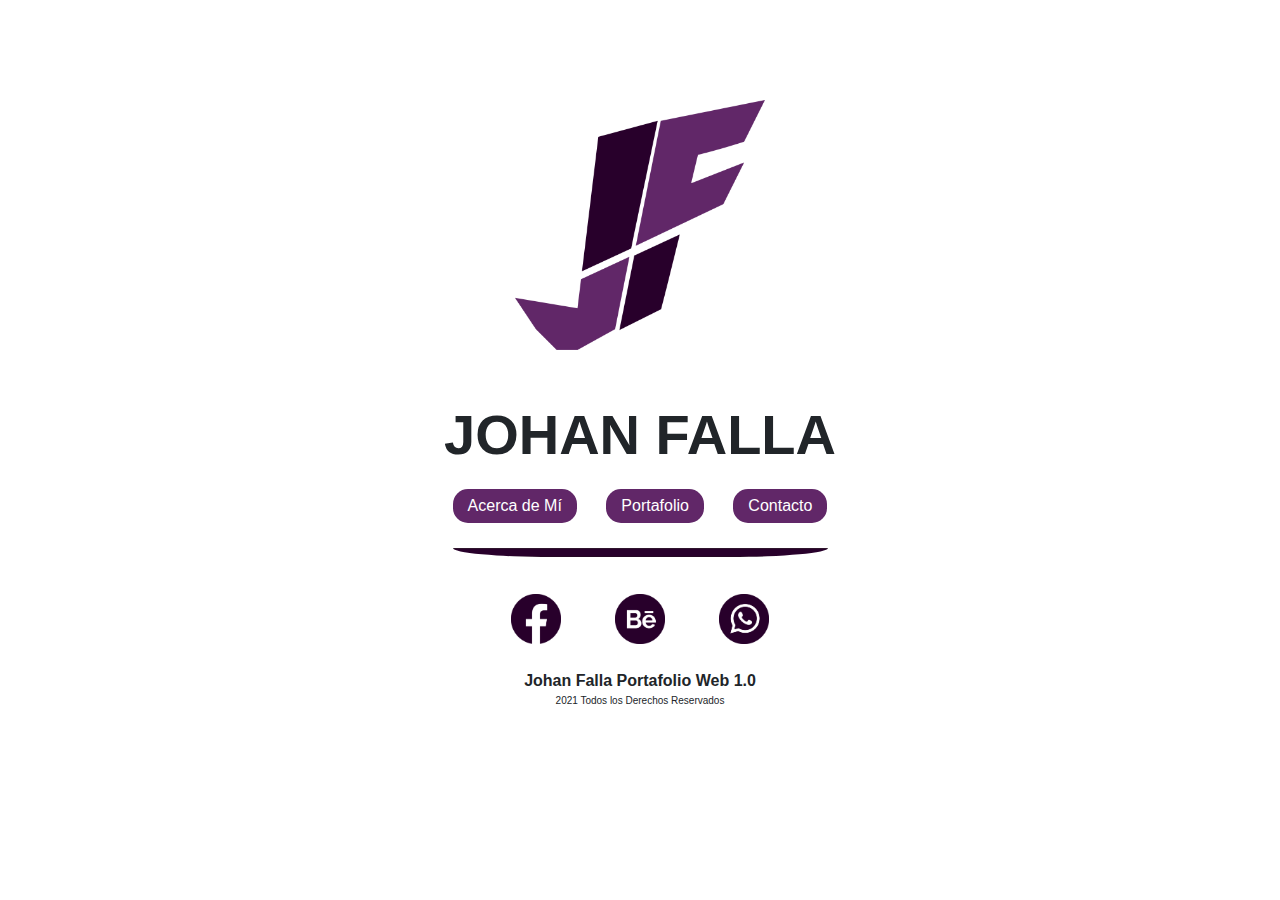
<file: index.html>
<!DOCTYPE html>
<html lang="es">
  <head>
    <meta charset="utf-8">
	<meta http-equiv="X-UA-Compatible" content="IE=edge">
	<meta name="viewport" content="width=device-width, initial-scale=1">
    <title>Johan Falla Website</title>
    <!-- Bootstrap -->
	<link href="css/bootstrap-4.4.1.css" rel="stylesheet">
	<link href="style/style.css" rel="stylesheet" type="text/css">
	<link href="img/fabicon.ico" type="image/x-icon" rel="shortcut icon">
  </head>
  <body>
	  
<div class="container-fluid">
		<div class="row">
			<div class="col-xs-12 col-sm-12 col-md-12 col-lg-12" id="logo">
	  			<img src="img/DISEÑO FINAL DEL LOGO COMPLETO.png" alt="Logo_de_Marca" id="LOGO">
			</div>
		</div>
		<div class="row">
			<div class="col-xs-12 col-sm-12 col-md-12 col-lg-12" id="Title">
				<h1><b>JOHAN FALLA</b></h1>
			</div>
		</div>
		<div class="row">
			<div class="col-xs-12 col-sm-12 col-md-12 col-lg-12" id="Buttons">
				<a href="Acercademi.html"><button class="button">Acerca de Mí</button></a>
				<a href="Portafolio.html"><button class="button">Portafolio</button></a>
				<a href="Contact.html"><button class="button">Contacto</button></a>
			</div>
		</div>
		<div class="row">
			<div class="col-xs-12 col-sm-12 col-md-12 col-lg-12" id="spacebar">
	  			<img src="img/SpaceBar.png" alt="spacebar" id="spacebaar">
			</div>
		</div>
	<div class="row">
			<div class="col-xs-12 col-sm-12 col-md-12 col-lg-12">
		   		<a href="https://www.facebook.com/"><img src="img/Facebook.png" alt="IconoFacebook" id="Fbicon"></a>
				<a href="https://behance.net/"><img src="img/Behance.png" alt="IconoFacebook" id="Bhicon"></a>
				<a href="https://web.whatsapp.com/"><img src="img/Whatsapp.png" alt="IconoFacebook" id="Whicon"></a>
		</div>
			
	 </div>
</div>
<footer><b>Johan Falla Portafolio Web 1.0</b>
	  <p id="footerpa">2021 Todos los Derechos Reservados</p></footer>

	<!-- jQuery (necessary for Bootstrap's JavaScript plugins) --> 
	<script src="js/jquery-3.4.1.min.js"></script>

	<!-- Include all compiled plugins (below), or include individual files as needed -->
	<script src="js/popper.min.js"></script> 
	<script src="js/bootstrap-4.4.1.js"></script>
  </body>
</html>
</file>
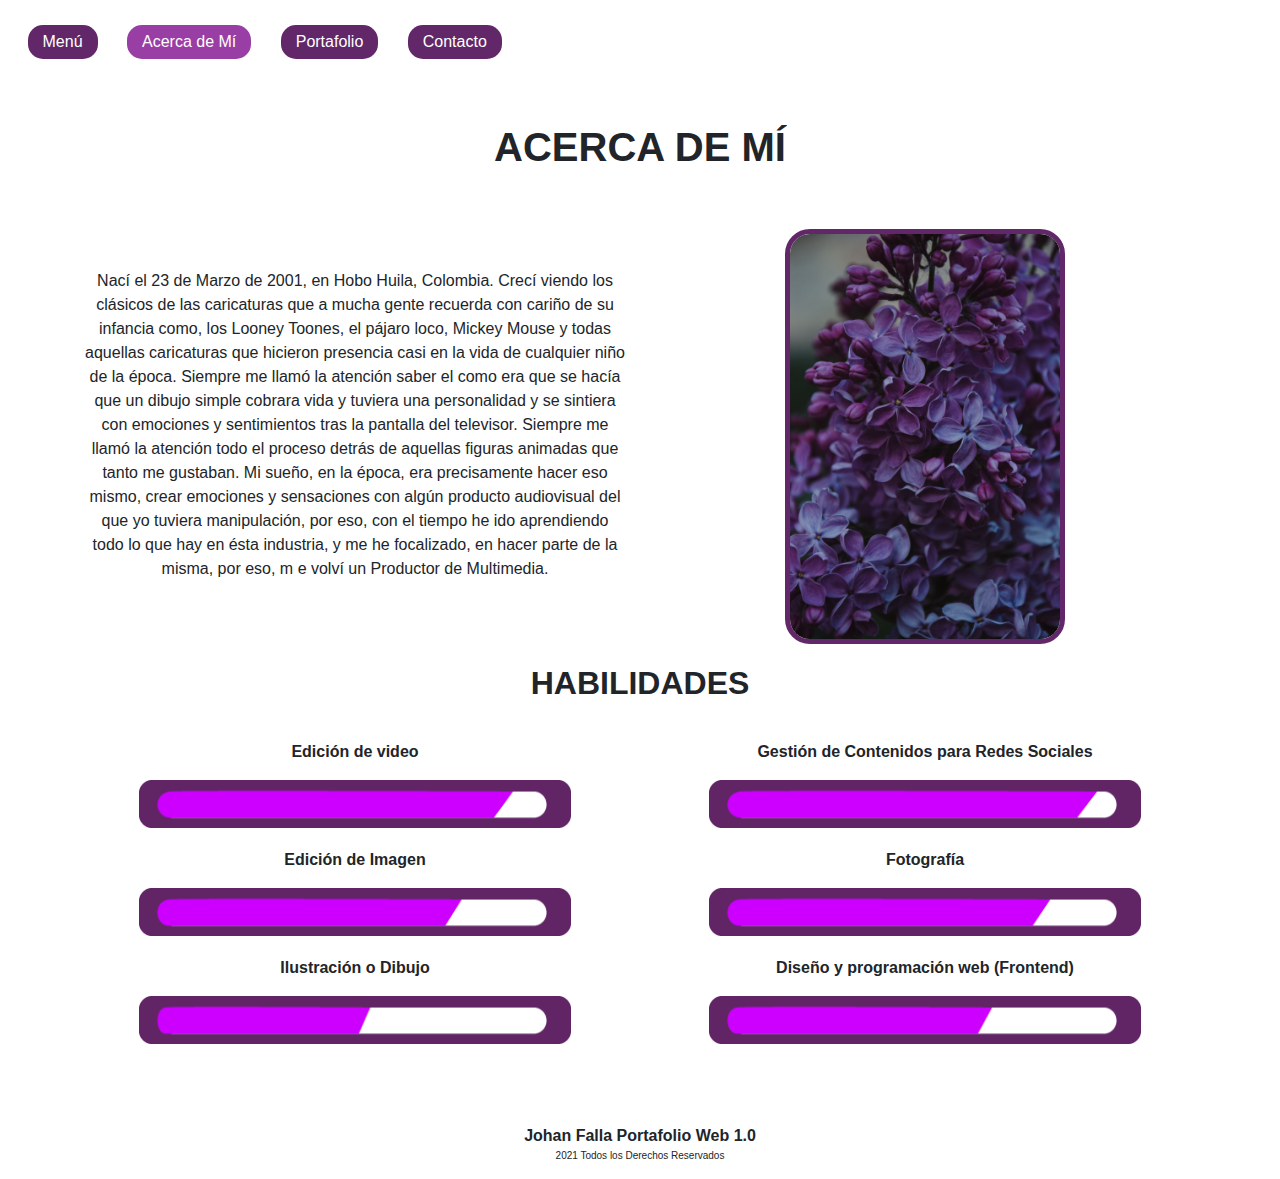
<file: Acercademi.html>
<!DOCTYPE html>
<html lang="es">
  <head>
    <meta charset="utf-8">
	<meta http-equiv="X-UA-Compatible" content="IE=edge">
	<meta name="viewport" content="width=device-width, initial-scale=1">
    <title>Acerca de mí Johan Falla Website</title>
    <!-- Bootstrap -->
	<link href="css/bootstrap-4.4.1.css" rel="stylesheet">
	<link href="amstyle.css" rel="stylesheet" type="text/css">
	<link href="img/fabicon.ico" type="image/x-icon" rel="shortcut icon">
  </head>

	
<body>
	  
	  <div class="container-fluid">
		  
		  <div class="row" id="botones">	  	
		    <div class="col-xs-12 col-sm-12 col-md-12 col-lg-12" id="MenuBTN">
				  <a href="index.html"><button class="button">Menú</button></a>
				  <a href="Acercademi.html"><button class="button" id="colorred2">Acerca de Mí</button></a>
				  <a href="Portafolio.html"><button class="button">Portafolio</button></a>
				  <a href="Contact.html"><button class="button">Contacto</button></a>
			  </div>
		  </div>
		  
		  <div class="row">
		  	<div class="col-xs-12 col-sm-12 col-md-12 col-lg-12" id="Titulo">
			  <h1><b>ACERCA DE MÍ</b></h1>
			</div>
		  </div>
		  
		  <div class="container">
			  
			  <div class="row">
			  	<div class="col-xs-12 col-sm-12 col-md-6 col-lg-6" id="textoa">
			  	  <p1>Nací el 23 de Marzo de 2001, en Hobo Huila, Colombia. Crecí viendo los clásicos de las caricaturas que a mucha gente recuerda con cariño de su infancia como, los Looney Toones, el pájaro loco, Mickey Mouse y todas aquellas caricaturas que hicieron presencia casi en la vida de cualquier niño de la época. Siempre me llamó la atención saber el como era que se hacía que un dibujo simple cobrara vida y tuviera una personalidad y se sintiera con emociones y sentimientos tras la pantalla del televisor. Siempre me llamó la atención todo el proceso detrás de aquellas figuras animadas que tanto me gustaban. Mi sueño, en la época, era precisamente hacer eso mismo, crear emociones y sensaciones con algún producto audiovisual del que yo tuviera manipulación, por eso, con el tiempo he ido aprendiendo todo lo que hay en ésta industria, y me he focalizado, en hacer parte de la misma, por eso, m</p1>
				  	<p1>e volví un Productor de Multimedia.</p1>
                </div>
				  
			    <div class="col-xs-12 col-sm-12 col-md-6 col-lg-6" id="imagen">
					  <img src="img/filee.jpg" alt="imagen1" id="relleno">
				  </div>
			  </div>
				
			  
		  </div>
		<div class="row">
		  	<div class="col-xs-12 col-sm-12 col-md-12 col-lg-12" id="Habilidades">
				<h2 id="hab"><b>HABILIDADES</b></h2>
			</div>
		</div>
		 <div class="container">
		  <div class="row">
			  <div class="col-xs-12 col-sm-12 col-md-6 col-lg-6" id="EdicionV">
		  	 	<card>
					<p><b>Edición de video</b></p>
					<img src="img/barra 1.png" alt="BarraE" id="Barra1">
			  	</card>
			  </div>
			  
			  <div class="col-xs-12 col-sm-12 col-md-6 col-lg-6" id="Gest">
			  	<card>
					<p><b>Gestión de Contenidos para Redes Sociales</b></p>
					<img src="img/barra 2.png" alt="BarraG" id="Barra2">
			  	</card>
			  </div>
			  
			  <div class="col-xs-12 col-sm-12 col-md-6 col-lg-6" id="eimg">
			  	<card>
					<p><b>Edición de Imagen</b></p>
					<img src="img/barra 3.png" alt="BarraIM" id="Barra3">
			  	</card>
			  </div>
			  
			  <div class="col-xs-12 col-sm-12 col-md-6 col-lg-6" id="photo">
			  <card>
					<p><b>Fotografía</b></p>
					<img src="img/barra 4.png" alt="BarraFt" id="Barra4">
			  	</card>
			  </div>
			  
		    <div class="col-xs-12 col-sm-12 col-md-6 col-lg-6" id="Dibujo">
			  <card>
					<p><b>Ilustración o Dibujo</b></p>
					<img src="img/barra 5.png" alt="BarraFt" id="Barra5">
			  	</card>
			  </div>
			  
		    <div class="col-xs-12 col-sm-12 col-md-6 col-lg-6" id="webh">
			  <card>
					<p><b>Diseño y programación web (Frontend)</b></p>
					<img src="img/barra 6.png" alt="BarraFt" id="Barra6">
			  	</card>
			  </div>
		   </div>
		  </div>
	</div>  
<footer><b>Johan Falla Portafolio Web 1.0</b>
	  <p id="footerpa">2021 Todos los Derechos Reservados</p></footer>
	
<script src="js/jquery-3.4.1.min.js"></script>
	<script src="js/popper.min.js"></script> 
	<script src="js/bootstrap-4.4.1.js"></script>
  </body>
</html>
</file>
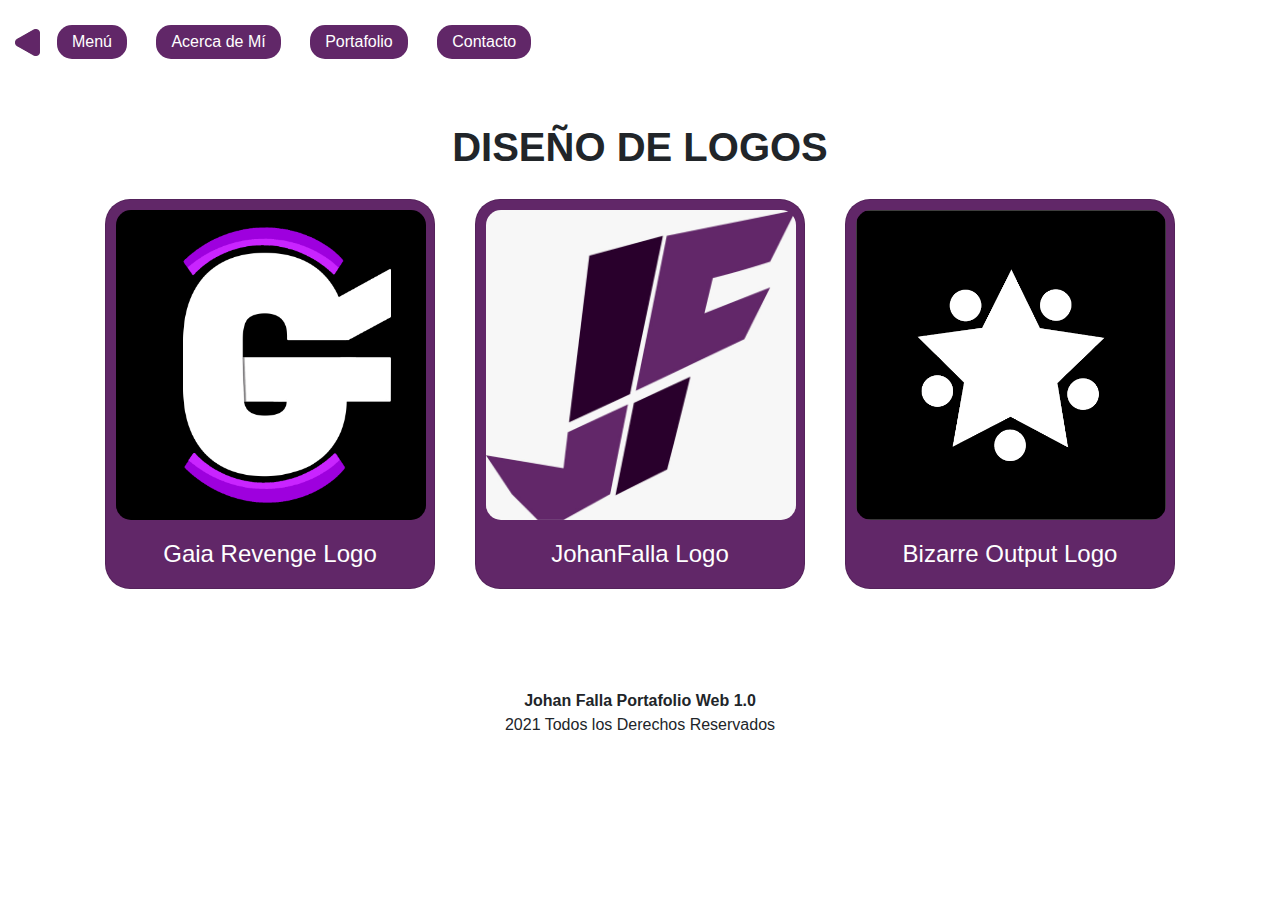
<file: diseñodelogos.html>
<!DOCTYPE html>
<html lang="es">
  <head>
    <meta charset="utf-8">
	<meta http-equiv="X-UA-Compatible" content="IE=edge">
	<meta name="viewport" content="width=device-width, initial-scale=1">
    <title>Diseño de Logos Johan Falla Website</title>
    <!-- Bootstrap -->
	<link href="css/bootstrap-4.4.1.css" rel="stylesheet">
	<link href="dl.css" rel="stylesheet" type="text/css">
	<link href="img/fabicon.ico" type="image/x-icon" rel="shortcut icon">
  </head>
  <body>
	  
	  <div class="container-fluid">
		  
		  <div class="row" id="botones">	  	
		    <div class="col-xs-12 col-sm-12 col-md-12 col-lg-12" id="MenuBTN">
				 <a href="Portafolio.html"><img src="img/backbtn.png" alt="atras" id="backimg"></a>
				 <a href="index.html"><button class="button">Menú</button></a>
				 <a href="Acercademi.html"><button class="button">Acerca de Mí</button></a>
				 <a href="Portafolio.html"><button class="button">Portafolio</button></a>
				 <a href="Contact.html"><button class="button">Contacto</button></a>
			  </div>
		  </div>
		  
		  <div class="row">
		  	<div class="col-xs-12 col-sm-12 col-md-12 col-lg-12" id="Titulo">
			  <h1><b>DISEÑO DE LOGOS</b></h1>
			</div>
		  </div>
	  </div>
	  
<div class="container">
	
<div class="card">
		<img src="img/logoz.png" alt="logo">
		<h4>Gaia Revenge Logo</h4>
				
</div>	
		
<div class="card">
		<img src="img/logo.png" alt="logo">
		<h4>JohanFalla Logo </h4>
	
</div>
			
			
<div class="card">
		<img src="img/bizarre.png" alt="logo">
		<h4>Bizarre Output Logo</h4>
				
</div>
			
		  
</div>
<footer>
	<p><b>Johan Falla Portafolio Web 1.0</b><br>
  2021 Todos los Derechos Reservados</p></footer>
	<script src="js/jquery-3.4.1.min.js"></script>
	<script src="js/popper.min.js"></script> 
	<script src="js/bootstrap-4.4.1.js"></script>
 </body>
</html>
</file>
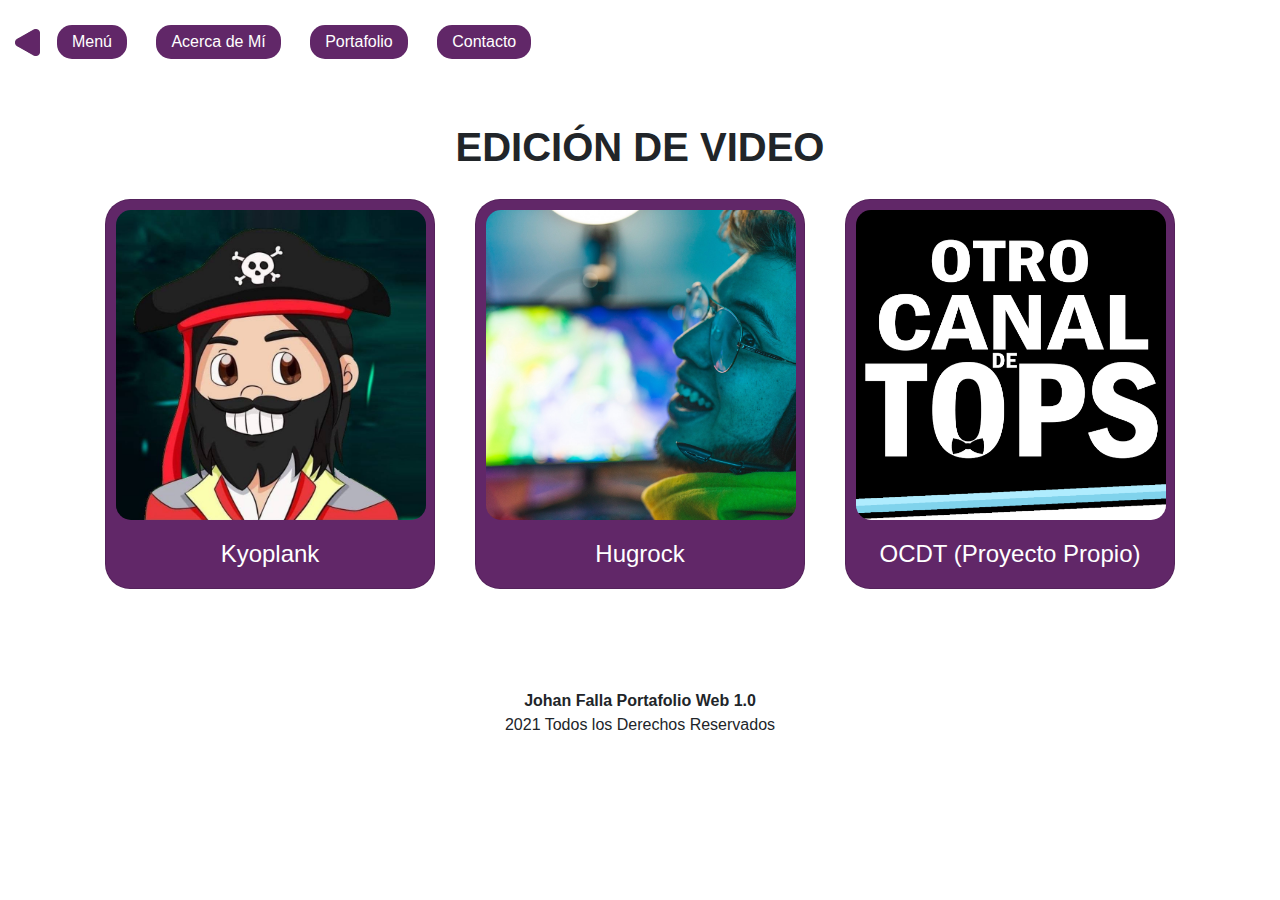
<file: Edición de Video.html>
<!DOCTYPE html>
<html lang="es">
  <head>
    <meta charset="utf-8">
	<meta http-equiv="X-UA-Compatible" content="IE=edge">
	<meta name="viewport" content="width=device-width, initial-scale=1">
    <title>Edición de Video Johan Falla Website</title>
    <!-- Bootstrap -->
	<link href="css/bootstrap-4.4.1.css" rel="stylesheet">
	<link href="ev.css" rel="stylesheet" type="text/css">
	<link href="img/fabicon.ico" type="image/x-icon" rel="shortcut icon">
  </head>
  <body>
	  
	  <div class="container-fluid">
		  
		  <div class="row" id="botones">	  	
		    <div class="col-xs-12 col-sm-12 col-md-12 col-lg-12" id="MenuBTN">
				<a href="Portafolio.html"><img src="img/backbtn.png" alt="atras" id="backimg"></a>
				 <a href="index.html"><button class="button">Menú</button></a>
				 <a href="Acercademi.html"><button class="button">Acerca de Mí</button></a>
				 <a href="Portafolio.html"><button class="button">Portafolio</button></a>
				 <a href="Contact.html"><button class="button">Contacto</button></a>
			  </div>
		  </div>
		  
		  <div class="row">
		  	<div class="col-xs-12 col-sm-12 col-md-12 col-lg-12" id="Titulo">
				<h1><b>EDICIÓN DE VIDEO</b></h1>
			</div>
		  </div>
	  </div>


<div class="container">
	<a href="https://drive.google.com/drive/folders/1DgxEDnratp2SKX8L3KcsLDh5Ub1ZKwUA?usp=sharing" target="_blank">
		<div class="card">
		<img src="img/Kyoplank.jpg" alt="logo">
		<h4>Kyoplank</h4>
				
		</div>	
	</a>	

<a href="https://drive.google.com/drive/folders/1dfAIEYgU1NbWiQVdQRcwYQXb6XVvcSEf?usp=sharing" target="_blank">
	<div class="card">
		<img src="img/Hugrock.jpg" alt="logo">
		<h4> Hugrock</h4>
	</div>
</a>	

<a href="https://www.youtube.com/channel/UCr5Aj7gqs-yBYbFt4_TVzDQ" target="_blank">
	<div class="card">
		<img src="img/ocdt.png" alt="logo">
		<h4>OCDT (Proyecto Propio)</h4>	
	</div>
</a>
</div>
	  
	  
<footer>
	<p><b>Johan Falla Portafolio Web 1.0</b><br>
  2021 Todos los Derechos Reservados</p></footer>
	<script src="js/jquery-3.4.1.min.js"></script>
	<script src="js/popper.min.js"></script> 
	<script src="js/bootstrap-4.4.1.js"></script>
 </body>
</html>
</file>
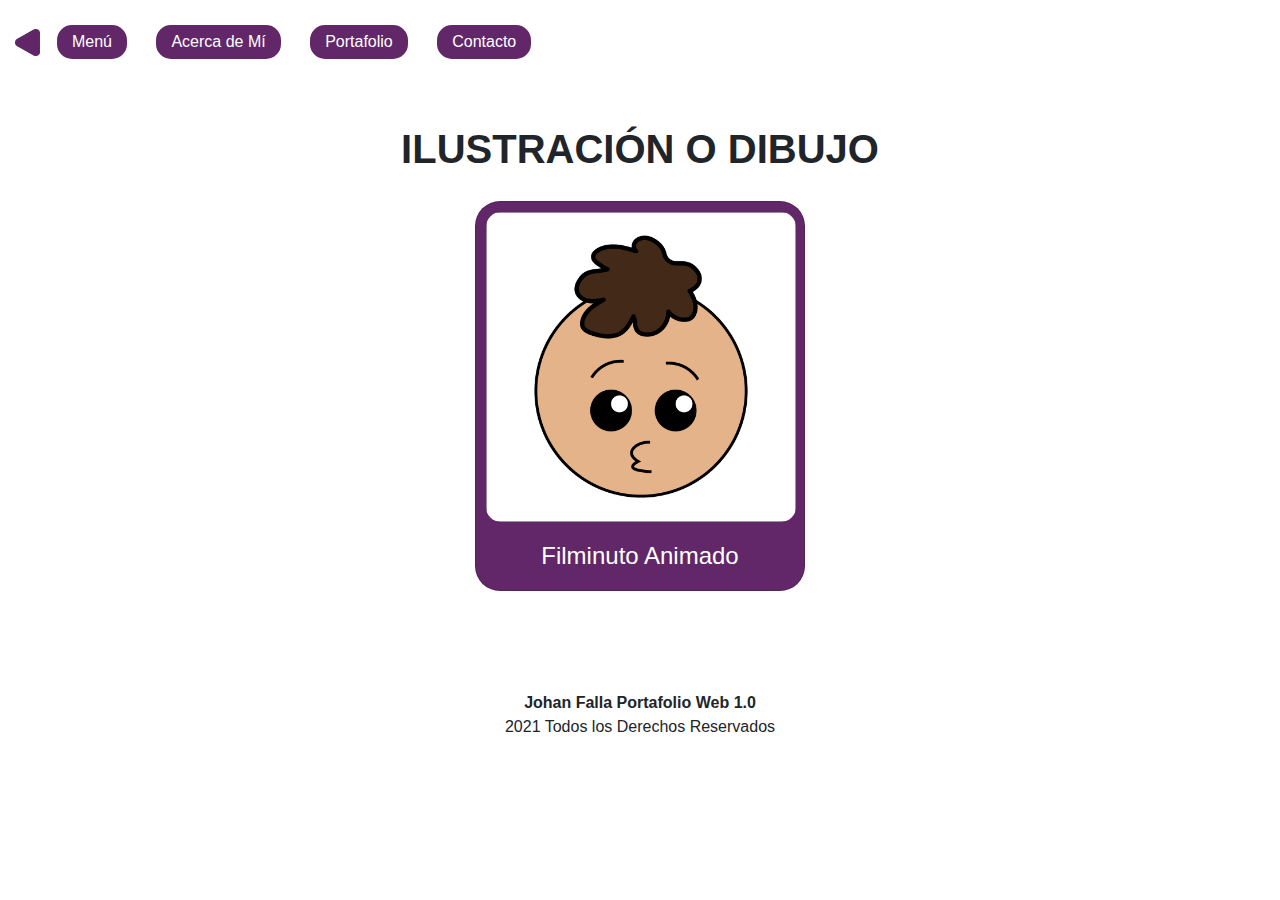
<file: Ilustracion.html>
<!DOCTYPE html>
<html lang="es">
  <head>
    <meta charset="utf-8">
	<meta http-equiv="X-UA-Compatible" content="IE=edge">
	<meta name="viewport" content="width=device-width, initial-scale=1">
    <title>Ilustración Johan Falla Website</title>
    <!-- Bootstrap -->
	<link href="css/bootstrap-4.4.1.css" rel="stylesheet">
	<link href="i.css" rel="stylesheet" type="text/css">
	<link href="img/fabicon.ico" type="image/x-icon" rel="shortcut icon">
  </head>
  <body>
	  
<div class="container-fluid">
		  
	<div class="row" id="botones">	  	
		<div class="col-xs-12 col-sm-12 col-md-12 col-lg-12" id="MenuBTN">
			<a href="Portafolio.html"><img src="img/backbtn.png" alt="atras" id="backimg"></a>
			<a href="index.html"><button class="button">Menú</button></a>
			<a href="Acercademi.html"><button class="button">Acerca de Mí</button></a>
			<a href="Portafolio.html"><button class="button">Portafolio</button></a>
			<a href="Contact.html"><button class="button">Contacto</button></a>
		</div>
	</div>	  
</div>
<div class="row">
		  	<div class="col-xs-12 col-sm-12 col-md-12 col-lg-12" id="Titulo">
				<h1><b>ILUSTRACIÓN O DIBUJO</b></h1>
			</div>
		  </div>
<div class="container">
	<a href="https://drive.google.com/drive/folders/15op5c2oErjgcVAAlt8Z1hXrKawKiNeX7?usp=sharing" target="_blank">
		<div class="card">
		<img src="img/person.png" alt="logo">
		<h4>Filminuto Animado</h4>
				
		</div>	
	</a>	
</div>
	  
	  
<footer>
	<p><b>Johan Falla Portafolio Web 1.0</b><br>
  2021 Todos los Derechos Reservados</p></footer>
	<script src="js/jquery-3.4.1.min.js"></script>
	<script src="js/popper.min.js"></script> 
	<script src="js/bootstrap-4.4.1.js"></script>
 </body>
</html>
</file>
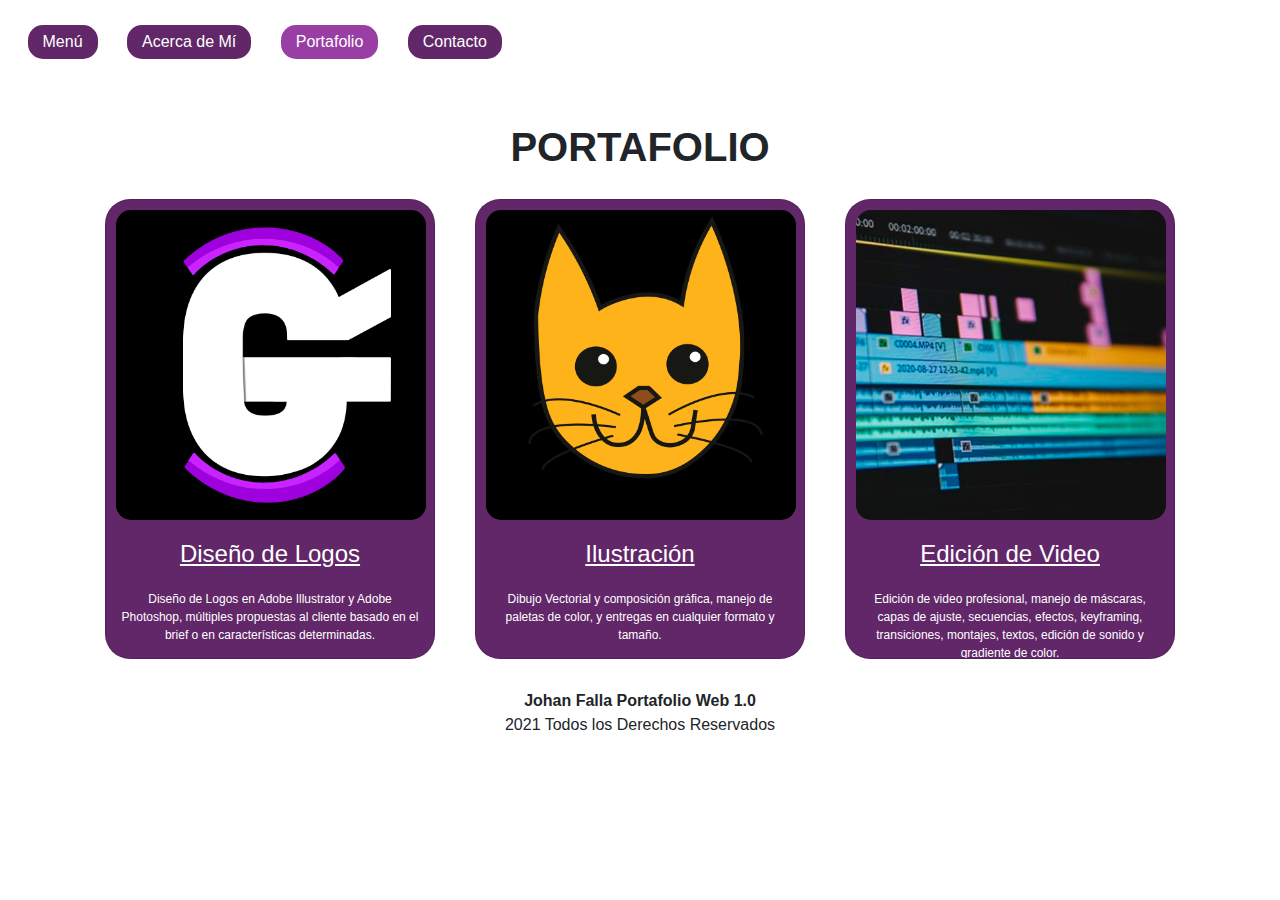
<file: Portafolio.html>
<!DOCTYPE html>
<html lang="es">
  <head>
    <meta charset="utf-8">
	<meta http-equiv="X-UA-Compatible" content="IE=edge">
	<meta name="viewport" content="width=device-width, initial-scale=1">
    <title>Portafolio Johan Falla Website</title>
    <!-- Bootstrap -->
	<link href="css/bootstrap-4.4.1.css" rel="stylesheet">
	<link href="pstyle.css" rel="stylesheet" type="text/css">
	<link href="img/fabicon.ico" type="image/x-icon" rel="shortcut icon">
  </head>
  <body>
	  
	  <div class="container-fluid">
		  
		  <div class="row" id="botones">	  	
		    <div class="col-xs-12 col-sm-12 col-md-12 col-lg-12" id="MenuBTN">
				 <a href="index.html"><button class="button">Menú</button></a>
				 <a href="Acercademi.html"><button class="button">Acerca de Mí</button></a>
				 <a href="Portafolio.html"><button class="button" id="colorred">Portafolio</button></a>
				 <a href="Contact.html"><button class="button">Contacto</button></a>
			  </div>
		  </div>
		  
		  <div class="row">
		  	<div class="col-xs-12 col-sm-12 col-md-12 col-lg-12" id="Titulo">
			  <h1><b>PORTAFOLIO</b></h1>
			</div>
		  </div>
	    <div class="container">
		  	<a href="diseñodelogos.html">
			<div class="card">
			 	<img src="img/logoz.png" alt="logo">
				<h4><u>Diseño de Logos</u></h4>
				<p>Diseño de Logos en Adobe Illustrator y Adobe Photoshop, múltiples propuestas al cliente basado en el brief o en características determinadas. </p>
			</div>
			</a>
			
		<a href="Ilustracion.html">
			  <div class="card">
			 	<img src="img/Ilustracion.png" alt="logo">
				<h4><u>Ilustración</u></h4>
				<p> Dibujo Vectorial y composición gráfica, manejo de paletas de color, y entregas en cualquier formato y tamaño.</p>
			  </div>
		</a>
			
			<a href="Edición de Video.html">
			  <div class="card">
			 	<img src="img/Edicion.png" alt="logo">
				<h4><u>Edición de Video</u></h4>
				<p>Edición de video profesional, manejo de máscaras, capas de ajuste, secuencias, efectos, keyframing, transiciones, montajes, textos, edición de sonido y gradiente de color.</p>
				</div>
			</a>
		  </div>
	  </div>
<footer>
	<p><b>Johan Falla Portafolio Web 1.0</b><br>
  2021 Todos los Derechos Reservados</p></footer>
	<script src="js/jquery-3.4.1.min.js"></script>
	<script src="js/popper.min.js"></script> 
	<script src="js/bootstrap-4.4.1.js"></script>
  </body>
</html>
</file>
<file: style/style.css>
@charset "utf-8";
*{
	align-items: center;
 	align-content: center;
	text-align: center;
	vertical-align: center;
	object-position: center;
}


#LOGO{
	width: 20%;
	margin-top: 8%;
	margin-bottom: 2%;
}

#Title{
	font-weight: 400;
	margin-top: 2%;
	margin-bottom: 1%;
	text-align:center;
	
}
button{
	margin-left: 1%;
	margin-right: 1%;
	background-color: #612768;
	color:white;
	border-radius: 15px;
	border-bottom-width: thin;
	cursor: pointer;
	border: none;
	padding: 5px 15px;
}

button:hover {
	width: auto;
	margin-left: 1%;
	margin-right: 1%;
	background-color: #993EA4;
	color:white;
	border-radius: 15px;
	border-bottom-width: thin;
	cursor: pointer;
	border: none;
	padding: 5px 15px;
}

button:active {
	margin-left: 1%;
	margin-right: 1%;
	background-color: #FCE2FF;
	color:black;
	border-radius: 15px;
	border-bottom-width: thin;
	cursor: pointer;
	border: #E400FF;
	padding: 5px 15px;
}

#spacebaar{
	text-align: center;
	width: 50%;
	padding-top: 2%;
	border-radius: 30%;
}
#Fbicon, #Bhicon, #Whicon{
	width: 8%;
	padding: 2%;
}

#footerpa{
	font-size: 10px;
}
@media(max-width: 575px){
	#LOGO{
	width: 50%;
	margin-top: 8%;
	margin-bottom: 2%;
}

#Title{
	font-weight: 400;
	margin-top: 2%;
	margin-bottom: 1%;
	text-align:center;
	
}
button{
	margin-left: 1%;
	margin-right: 1%;
	background-color: #612768;
	color:white;
	border-radius: 15px;
	border-bottom-width: thin;
	cursor: pointer;
	border: none;
	padding: 5px 15px;
}

button:hover {
	width: auto;
	margin-left: 1%;
	margin-right: 1%;
	background-color: #993EA4;
	color:white;
	border-radius: 15px;
	border-bottom-width: thin;
	cursor: pointer;
	border: none;
	padding: 5px 15px;
}

button:active {
	margin-left: 1%;
	margin-right: 1%;
	background-color: #FCE2FF;
	color:black;
	border-radius: 15px;
	border-bottom-width: thin;
	cursor: pointer;
	border: #E400FF;
	padding: 5px 15px;
}

#spacebaar{
	text-align: center;
	width: 68%;
	padding-top: 2%;
	border-radius: 30%;
}
#Fbicon, #Bhicon, #Whicon{
	width: 22%;
	padding: 4%;
}

#footerpa{
	font-size: 10px;
}
}

@media(min-width: 576px) and (max-width:767px){
#LOGO{
	width: 30%;
	margin-top: 8%;
	margin-bottom: 2%;
}

#Title{
	font-weight: 400;
	margin-top: 2%;
	margin-bottom: 1%;
	text-align:center;
	
}
button{
	margin-left: 1%;
	margin-right: 1%;
	background-color: #612768;
	color:white;
	border-radius: 15px;
	border-bottom-width: thin;
	cursor: pointer;
	border: none;
	padding: 5px 15px;
}

button:hover {
	width: auto;
	margin-left: 1%;
	margin-right: 1%;
	background-color: #993EA4;
	color:white;
	border-radius: 15px;
	border-bottom-width: thin;
	cursor: pointer;
	border: none;
	padding: 5px 15px;
}

button:active {
	margin-left: 1%;
	margin-right: 1%;
	background-color: #FCE2FF;
	color:black;
	border-radius: 15px;
	border-bottom-width: thin;
	cursor: pointer;
	border: #E400FF;
	padding: 5px 15px;
}

#spacebaar{
	text-align: center;
	width: 50%;
	padding-top: 2%;
	border-radius: 30%;
}
#Fbicon, #Bhicon, #Whicon{
	width: 15%;
	padding-top: 3%;
	padding-left: 2%;
}

#footerpa{
	font-size: 10px;
}
}
@media(min-width: 768px) and (max-width:991px){
#LOGO{
	width: 20%;
	margin-top: 8%;
	margin-bottom: 2%;
}

#Title{
	font-weight: 400;
	margin-top: 2%;
	margin-bottom: 1%;
	text-align:center;
	
}
button{
	margin-left: 1%;
	margin-right: 1%;
	background-color: #612768;
	color:white;
	border-radius: 15px;
	border-bottom-width: thin;
	cursor: pointer;
	border: none;
	padding: 5px 15px;
}

button:hover {
	width: auto;
	margin-left: 1%;
	margin-right: 1%;
	background-color: #993EA4;
	color:white;
	border-radius: 15px;
	border-bottom-width: thin;
	cursor: pointer;
	border: none;
	padding: 5px 15px;
}

button:active {
	margin-left: 1%;
	margin-right: 1%;
	background-color: #FCE2FF;
	color:black;
	border-radius: 15px;
	border-bottom-width: thin;
	cursor: pointer;
	border: #E400FF;
	padding: 5px 15px;
}

#spacebaar{
	text-align: center;
	width: 40%;
	padding-top: 2%;
	border-radius: 30%;
}
#Fbicon, #Bhicon, #Whicon{
	width: 10%;
	padding-top: 3%;
	padding-left: 2%;
}

#footerpa{
	font-size: 10px;
}
}

@media(min-width: 992px) and (max-width:1279px){
#LOGO{
	width: 20%;
	margin-top: 8%;
	margin-bottom: 2%;
}

#Title{
	font-weight: 400;
	margin-top: 2%;
	margin-bottom: 1%;
	text-align:center;
	
}
button{
	margin-left: 1%;
	margin-right: 1%;
	background-color: #612768;
	color:white;
	border-radius: 15px;
	border-bottom-width: thin;
	cursor: pointer;
	border: none;
	padding: 5px 15px;
}

button:hover {
	width: auto;
	margin-left: 1%;
	margin-right: 1%;
	background-color: #993EA4;
	color:white;
	border-radius: 15px;
	border-bottom-width: thin;
	cursor: pointer;
	border: none;
	padding: 5px 15px;
}

button:active {
	margin-left: 1%;
	margin-right: 1%;
	background-color: #FCE2FF;
	color:black;
	border-radius: 15px;
	border-bottom-width: thin;
	cursor: pointer;
	border: #E400FF;
	padding: 5px 15px;
}

#spacebaar{
	text-align: center;
	width: 30%;
	padding-top: 2%;
	border-radius: 30%;
}
#Fbicon, #Bhicon, #Whicon{
	width: 10%;
	padding-top: 3%;
	padding-left: 2%;
}

#footerpa{
	font-size: 10px;
}	
}
@media(min-width: 1280px) and (max-width:1920px){
#LOGO{
	width: 20%;
	margin-top: 8%;
	margin-bottom: 2%;
}

	h1{
		font-size: 3.5em;
	}
	
#Title{
	font-weight: 400;
	margin-top: 2%;
	margin-bottom: 1%;
	text-align:center;
	
}
button{
	margin-left: 1%;
	margin-right: 1%;
	background-color: #612768;
	color:white;
	border-radius: 15px;
	border-bottom-width: thin;
	cursor: pointer;
	border: none;
	padding: 5px 15px;
}

button:hover {
	width: auto;
	margin-left: 1%;
	margin-right: 1%;
	background-color: #993EA4;
	color:white;
	border-radius: 15px;
	border-bottom-width: thin;
	cursor: pointer;
	border: none;
	padding: 5px 15px;
}

button:active {
	margin-left: 1%;
	margin-right: 1%;
	background-color: #FCE2FF;
	color:black;
	border-radius: 15px;
	border-bottom-width: thin;
	cursor: pointer;
	border: #E400FF;
	padding: 5px 15px;
}

#spacebaar{
	text-align: center;
	width: 30%;
	padding-top: 2%;
	border-radius: 30%;
}
#Fbicon, #Bhicon, #Whicon{
	width: 8%;
	padding-top: 3%;
	padding-left: 2%;
}

#footerpa{
	font-size: 10px;
}	
}
</file>
<file: amstyle.css>
@charset "utf-8";
html, body{
	margin: 0;
	padding: 0;
}

body{
	width:100%;
	height: 100%;
}


button{
	margin-left: 1%;
	margin-right: 1%;
	background-color: #612768;
	color:white;
	border-radius: 15px;
	border-bottom-width: thin;
	cursor: pointer;
	border: none;
	padding: 5px 15px;
}

button:hover {
	width: auto;
	margin-left: 1%;
	margin-right: 1%;
	background-color: #993EA4;
	color:white;
	border-radius: 15px;
	border-bottom-width: thin;
	cursor: pointer;
	border: none;
	padding: 5px 15px;
}

button:active {
	margin-left: 1%;
	margin-right: 1%;
	background-color: #FCE2FF;
	color:black;
	border-radius: 15px;
	border-bottom-width: thin;
	cursor: pointer;
	border: #E400FF;
	padding: 5px 15px;
}

#backimg{
	width: 2%;
}

#botones{
	padding-top: 2%;
}

#Titulo{
	margin-top: 5%;
	text-align: center;
}

footer{
	margin-top: 80px;
	text-align: center;
	position: static;
}

#colorred2{
	background-color: #993EA4;
}

#colorred2:hover{
	background-color: #c47bcd;
}


#relleno{
	width: 280px;
	text-align: center;
	justify-content: center;
	padding-bottom: auto;
	border-radius: 25px;
	border-style: solid;
	border-width: 5px;
	border-color: #612768;
}

#imagen{
	text-align:center;
	margin-top: 50px;
}

#textoa{
	text-align:center;
	margin-top: 90px;
}

#hab{
	text-align: center;
	
}

#EdicionV, #webh, #Dibujo, #photo, #eimg, #Gest{
	text-align: center;
	padding-top: 20px;
}

h2{
	padding-top: 20px;
	padding-bottom: 10px;
}

#Barra1, #Barra2, #Barra3, #Barra4, #Barra5, #Barra6{
	width: 80%;
}

#footerpa{
	font-size: 10px;
}
</file>
<file: dl.css>
@charset "utf-8";

html, body{
	margin: 0;
	padding: 0;
}

body{
	width:100%;
	height: 100%;
}


.container{
	width: 100%;
	max-width: 1200px;
	height: 430px;
	display: flex;
	flex-wrap: wrap;
	justify-content: center;
	margin:auto;
	
}

.container .card{
	width:330px;
	height: 390px;
	border-radius:25px;
	box-shadow: 0 2px 2px rgba(0, 0, 0, 0,2);
	overflow: hidden;
	margin: 20px;
	text-align: center;
	transition: all 0,25s;
	background-color: #612768;
	color: white;
	cursor:default;
	
}

.container .card img{
	width:330px;
	height: 330px;
	padding: 10px;
	border-radius: 25px;
}

.container .card p{
	font-size: 12px;
	margin: 1px;
	padding: 10px;
}

.container .card h4{
	margin: 10px;
	color: white;
}
#LOGOAM{
	width:8%;
	margin-top:1%;
	margin-bottom:1%;
}

button{
	margin-left: 1%;
	margin-right: 1%;
	background-color: #612768;
	color:white;
	border-radius: 15px;
	border-bottom-width: thin;
	cursor: pointer;
	border: none;
	padding: 5px 15px;
}

button:hover {
	width: auto;
	margin-left: 1%;
	margin-right: 1%;
	background-color: #993EA4;
	color:white;
	border-radius: 15px;
	border-bottom-width: thin;
	cursor: pointer;
	border: none;
	padding: 5px 15px;
}

button:active {
	margin-left: 1%;
	margin-right: 1%;
	background-color: #FCE2FF;
	color:black;
	border-radius: 15px;
	border-bottom-width: thin;
	cursor: pointer;
	border: #E400FF;
	padding: 5px 15px;
}

#backimg{
	width: 2%;
}

#botones{
	padding-top: 2%;
}

#Titulo{
	margin-top: 5%;
	text-align: center;
}

footer{
	margin-top: 80px;
	text-align: center;
	position: static;
}
</file>
<file: ev.css>
@charset "utf-8";

html, body{
	margin: 0;
	padding: 0;
}

body{
	width:100%;
	height: 100%;
}


.container{
	width: 100%;
	max-width: 1200px;
	height: 430px;
	display: flex;
	flex-wrap: wrap;
	justify-content: center;
	margin:auto;
	
}

.container .card{
	width:330px;
	height: 390px;
	border-radius:25px;
	box-shadow: 0 2px 2px rgba(0, 0, 0, 0,2);
	overflow: hidden;
	margin: 20px;
	text-align: center;
	transition: all 0,25s;
	background-color: #612768;
	color: white;
	cursor: pointer;
	
}


.container .card:hover{
	background-color: #993EA4;
}

.container .card img{
	width:330px;
	height: 330px;
	padding:10px;
	border-radius: 25px;
	
}

.container .card p{
	font-size: 12px;
	margin: 1px;
	padding: 10px;
}

.container .card h4{
	margin: 10px;
	color: white;
}
#LOGOAM{
	width:8%;
	margin-top:1%;
	margin-bottom:1%;
}

button{
	margin-left: 1%;
	margin-right: 1%;
	background-color: #612768;
	color:white;
	border-radius: 15px;
	border-bottom-width: thin;
	cursor: pointer;
	border: none;
	padding: 5px 15px;
}

button:hover {
	width: auto;
	margin-left: 1%;
	margin-right: 1%;
	background-color: #993EA4;
	color:white;
	border-radius: 15px;
	border-bottom-width: thin;
	cursor: pointer;
	border: none;
	padding: 5px 15px;
}

button:active {
	margin-left: 1%;
	margin-right: 1%;
	background-color: #FCE2FF;
	color:black;
	border-radius: 15px;
	border-bottom-width: thin;
	cursor: pointer;
	border: #E400FF;
	padding: 5px 15px;
}

#backimg{
	width: 2%;
}

#botones{
	padding-top: 2%;
}

#Titulo{
	margin-top: 5%;
	text-align: center;
}

footer{
	margin-top: 80px;
	text-align: center;
	position: static;
}
</file>
<file: i.css>
@charset "utf-8";

html, body{
	margin: 0;
	padding: 0;
}

body{
	width:100%;
	height: 100%;
}


.container{
	width: 100%;
	max-width: 1200px;
	height: 430px;
	display: flex;
	flex-wrap: wrap;
	justify-content: center;
	margin:auto;
	
}

.container .card{
	width:330px;
	height: 390px;
	border-radius:25px;
	box-shadow: 0 2px 2px rgba(0, 0, 0, 0,2);
	overflow: hidden;
	margin: 20px;
	text-align: center;
	transition: all 0,25s;
	background-color: #612768;
	color: white;
	cursor: pointer;
	
}


.container .card:hover{
	background-color: #993EA4;
	text-decoration: none;
}

.container .card img{
	width:330px;
	height: 330px;
	padding: 10px;
	border-radius: 25px;
	
}

.container .card p{
	font-size: 12px;
	margin: 1px;
	padding: 10px;
}

.container .card h4{
	margin: 10px;
	color: white;
}


#LOGOAM{
	width:8%;
	margin-top:1%;
	margin-bottom:1%;
}

button{
	margin-left: 1%;
	margin-right: 1%;
	background-color: #612768;
	color:white;
	border-radius: 15px;
	border-bottom-width: thin;
	cursor: pointer;
	border: none;
	padding: 5px 15px;
}

button:hover {
	width: auto;
	margin-left: 1%;
	margin-right: 1%;
	background-color: #993EA4;
	color:white;
	border-radius: 15px;
	border-bottom-width: thin;
	cursor: pointer;
	border: none;
	padding: 5px 15px;
}

button:active {
	margin-left: 1%;
	margin-right: 1%;
	background-color: #FCE2FF;
	color:black;
	border-radius: 15px;
	border-bottom-width: thin;
	cursor: pointer;
	border: #E400FF;
	padding: 5px 15px;
}

#backimg{
	width: 2%;
}

#botones{
	padding-top: 2%;
}

#Titulo{
	margin-top: 5%;
	text-align: center;
	
}

footer{
	margin-top: 80px;
	text-align: center;
	position: static;
}
</file>
<file: pstyle.css>
@charset "utf-8";

html, body{
	margin: 0;
	padding: 0;
}

body{
	width:100%;
	height: 100%;
}


.container{
	width: 100%;
	max-width: 1200px;
	height: 430px;
	display: flex;
	flex-wrap: wrap;
	justify-content: center;
	margin:auto;
	
}

.container .card{
	width:330px;
	height: 460px;
	border-radius:25px;
	box-shadow: 0 2px 2px rgba(0, 0, 0, 0,2);
	overflow: hidden;
	margin: 20px;
	text-align: center;
	transition: all 0,25s;
	background-color: #612768;
	color: white;
	cursor: pointer;
	
}


.container .card:hover{
	background-color: #993EA4;
}

.container .card img{
	width:330px;
	height: 330px;
	padding: 10px;
	border-radius: 25px;
	
}

.container .card p{
	font-size: 12px;
	margin: 1px;
	padding: 10px;
}

.container .card h4{
	margin: 10px;
	color: white;
}
#LOGOAM{
	width:8%;
	margin-top:1%;
	margin-bottom:1%;
}

button{
	margin-left: 1%;
	margin-right: 1%;
	background-color: #612768;
	color:white;
	border-radius: 15px;
	border-bottom-width: thin;
	cursor: pointer;
	border: none;
	padding: 5px 15px;
}

button:hover {
	width: auto;
	margin-left: 1%;
	margin-right: 1%;
	background-color: #993EA4;
	color:white;
	border-radius: 15px;
	border-bottom-width: thin;
	cursor: pointer;
	border: none;
	padding: 5px 15px;
}

button:active {
	margin-left: 1%;
	margin-right: 1%;
	background-color: #FCE2FF;
	color:black;
	border-radius: 15px;
	border-bottom-width: thin;
	cursor: pointer;
	border: #E400FF;
	padding: 5px 15px;
}

#backimg{
	width: 2%;
}

#botones{
	padding-top: 2%;
}

#Titulo{
	margin-top: 5%;
	text-align: center;
}

footer{
	margin-top: 80px;
	text-align: center;
	position: static;
}

#colorred{
	background-color: #993EA4;
}

#colorred:hover{
	background-color: #c47bcd;
}
</file>
